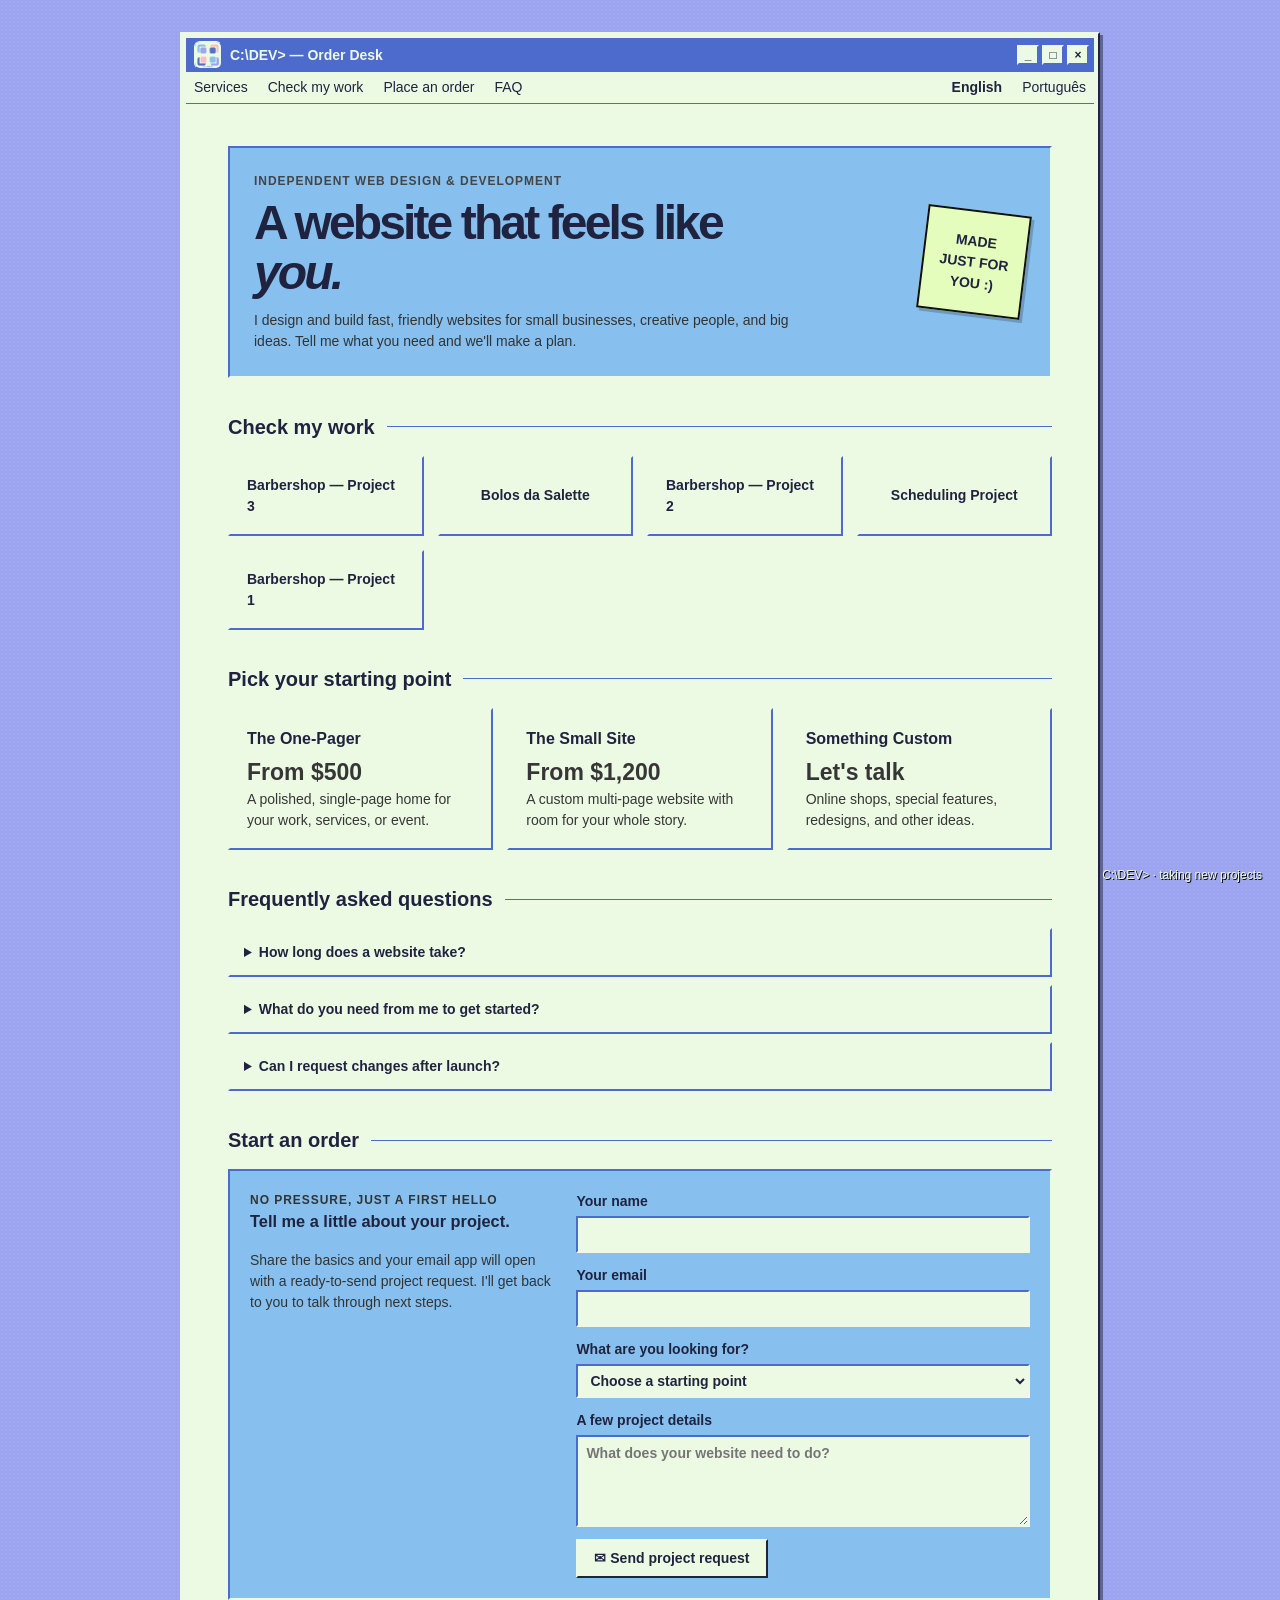
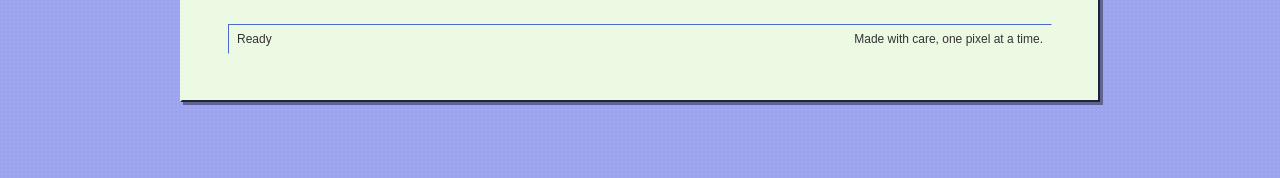
<file: index.html>
<!doctype html>
<html lang="en">
  <head>
    <meta charset="utf-8" />
    <meta name="viewport" content="width=device-width, initial-scale=1" />
    <meta name="theme-color" content="#9CA3EF" />
    <title>C:\DEV&gt; — Custom sites, made to order</title>
    <link rel="icon" type="image/png" href="img/CDEV-2.png" />
    <link rel="stylesheet" href="css/styles.css" />
    <script src="js/main.js" defer></script>
  </head>
  <body>
    <div class="window">
      <header class="titlebar">
        <div class="title">
          <img class="title-icon" src="img/CDEV-2.png" alt="" aria-hidden="true" />
          <span>C:\DEV&gt; — Order Desk</span>
        </div>
        <div class="window-controls" aria-hidden="true">
          <span>_</span><span>□</span><span>×</span>
        </div>
      </header>
      <nav class="menubar" aria-label="Main navigation">
        <a href="#services">Services</a>
        <a href="#work">Check my work</a>
        <a href="#order">Place an order</a>
        <a href="#faq">FAQ</a>
        <a class="language-switch" href="index.html?lang=en" lang="en" aria-current="page">English</a>
        <a href="pt-br.html?lang=pt-BR" lang="pt-BR">Português</a>
      </nav>

      <main>
        <section class="hero" aria-labelledby="hero-title">
          <div>
            <p class="eyebrow">Independent web design &amp; development</p>
            <h1 id="hero-title">A website that feels like <em>you.</em></h1>
            <p>
              I design and build fast, friendly websites for small businesses,
              creative people, and big ideas. Tell me what you need and we'll
              make a plan.
            </p>
          </div>
          <div class="hero-sticker" aria-label="Made just for you">
            MADE<br />JUST FOR<br />YOU :)
          </div>
        </section>

        <section class="section" id="work" aria-labelledby="work-title">
          <div class="section-heading">
            <h2 id="work-title">Check my work</h2>
          </div>
          <div class="work-grid">
            <a class="work-item" href="https://silvamike1710-oss.github.io/barbershop-3/#" target="_blank" rel="noopener noreferrer">
              Barbershop — Project 3
            </a>
            <a class="work-item" href="https://silvamike1710-oss.github.io/BolosDaSalette/" target="_blank" rel="noopener noreferrer">
              Bolos da Salette
            </a>
            <a class="work-item" href="https://silvamike1710-oss.github.io/barbershop-2/" target="_blank" rel="noopener noreferrer">
              Barbershop — Project 2
            </a>
            <a class="work-item" href="https://silvamike1710-oss.github.io/scheduling-project/#agendar" target="_blank" rel="noopener noreferrer">
              Scheduling Project
            </a>
            <a class="work-item" href="https://silvamike1710-oss.github.io/barbershop-1/" target="_blank" rel="noopener noreferrer">
              Barbershop — Project 1
            </a>
          </div>
        </section>

        <section class="section" id="services" aria-labelledby="services-title">
          <div class="section-heading">
            <h2 id="services-title">Pick your starting point</h2>
          </div>
          <div class="packages">
            <article class="package">
              <h3>The One-Pager</h3>
              <p class="price">From $500</p>
              <p>A polished, single-page home for your work, services, or event.</p>
            </article>
            <article class="package">
              <h3>The Small Site</h3>
              <p class="price">From $1,200</p>
              <p>A custom multi-page website with room for your whole story.</p>
            </article>
            <article class="package">
              <h3>Something Custom</h3>
              <p class="price">Let's talk</p>
              <p>Online shops, special features, redesigns, and other ideas.</p>
            </article>
          </div>
        </section>

        <section class="section" id="faq" aria-labelledby="faq-title">
          <div class="section-heading">
            <h2 id="faq-title">Frequently asked questions</h2>
          </div>
          <div class="faq-list">
            <details class="faq-item">
              <summary>How long does a website take?</summary>
              <p>Most projects take about 2–4 weeks, depending on the scope and how quickly content and feedback are ready.</p>
            </details>
            <details class="faq-item">
              <summary>What do you need from me to get started?</summary>
              <p>A little about your goals, the pages or features you need, and any text, images, or brand materials you already have.</p>
            </details>
            <details class="faq-item">
              <summary>Can I request changes after launch?</summary>
              <p>Yes. We’ll review the finished site together, and you can ask about updates or ongoing support whenever you need them.</p>
            </details>
          </div>
        </section>

        <section class="section" id="order" aria-labelledby="order-title">
          <div class="section-heading">
            <h2 id="order-title">Start an order</h2>
          </div>
          <div class="order-panel">
            <div class="order-copy">
              <p class="eyebrow">No pressure, just a first hello</p>
              <h3>Tell me a little about your project.</h3>
              <p>
                Share the basics and your email app will open with a ready-to-send
                project request. I'll get back to you to talk through next steps.
              </p>
            </div>
            <form id="order-form">
              <label>
                Your name
                <input name="name" autocomplete="name" required />
              </label>
              <label>
                Your email
                <input name="email" type="email" autocomplete="email" required />
              </label>
              <label>
                What are you looking for?
                <select name="package" required>
                  <option value="">Choose a starting point</option>
                  <option>The One-Pager</option>
                  <option>The Small Site</option>
                  <option>Something Custom</option>
                </select>
              </label>
              <label>
                A few project details
                <textarea name="details" placeholder="What does your website need to do?" required></textarea>
              </label>
              <button class="button" type="submit">✉ Send project request</button>
            </form>
          </div>
        </section>

        <footer class="statusbar">
          <span>Ready</span>
          <span>Made with care, one pixel at a time.</span>
        </footer>
      </main>
    </div>
    <div class="desktop-note">C:\DEV&gt; · taking new projects</div>
  </body>
</html>
</file>
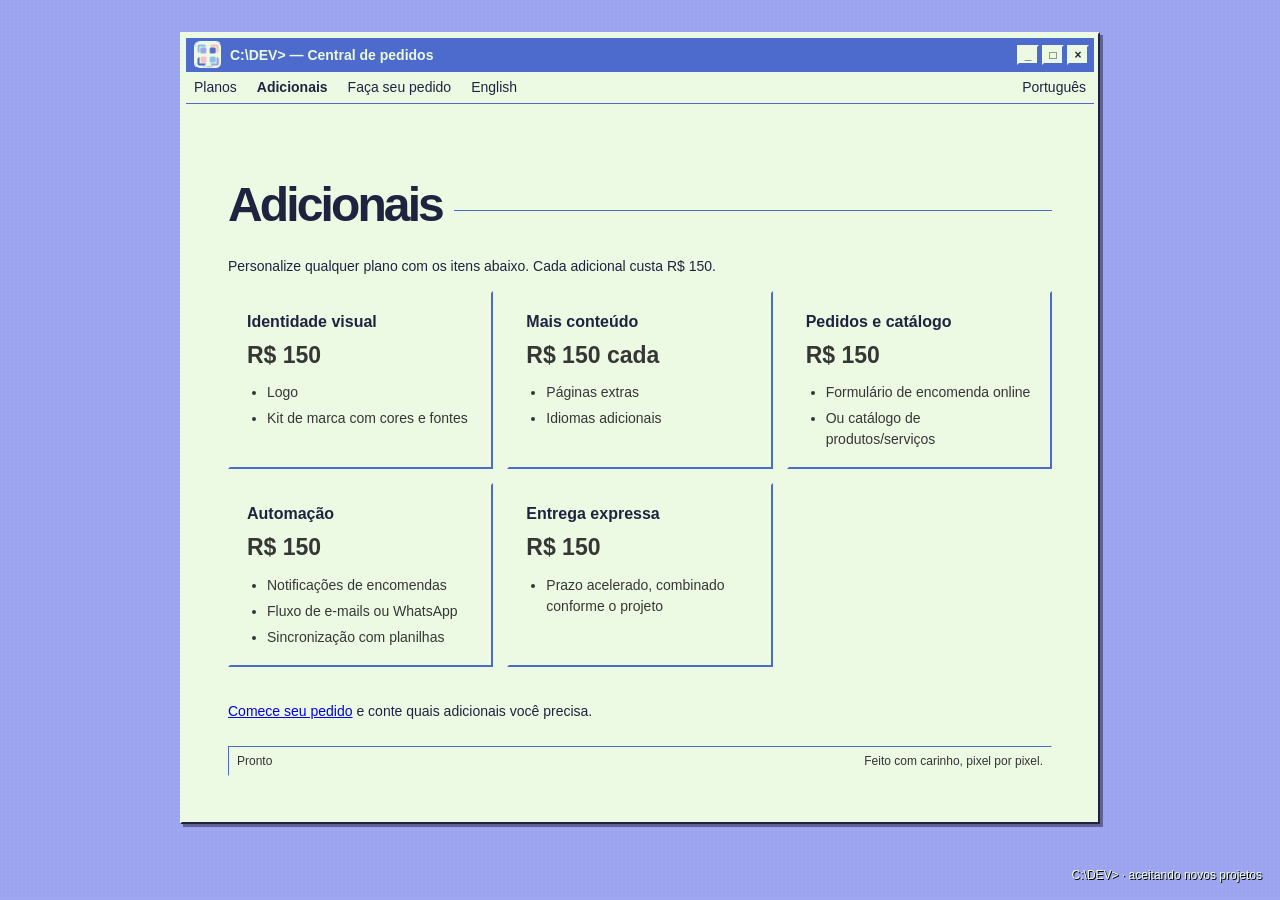
<file: addons.html>
<!doctype html>
<html lang="pt-BR">
  <head>
    <meta charset="utf-8" />
    <meta name="viewport" content="width=device-width, initial-scale=1" />
    <meta name="theme-color" content="#9CA3EF" />
    <title>C:\DEV&gt; — Adicionais</title>
    <link rel="icon" type="image/png" href="img/CDEV-2.png" />
    <link rel="stylesheet" href="css/styles.css" />
  </head>
  <body>
    <div class="window">
      <header class="titlebar">
        <div class="title">
          <img class="title-icon" src="img/CDEV-2.png" alt="" aria-hidden="true" />
          <span>C:\DEV&gt; — Central de pedidos</span>
        </div>
        <div class="window-controls" aria-hidden="true">
          <span>_</span><span>□</span><span>×</span>
        </div>
      </header>
      <nav class="menubar" aria-label="Navegação principal">
        <a href="pt-br.html#services">Planos</a>
        <a href="addons.html" aria-current="page">Adicionais</a>
        <a href="pt-br.html#order">Faça seu pedido</a>
        <a href="index.html?lang=en" lang="en">English</a>
        <a class="language-switch" href="pt-br.html?lang=pt-BR" lang="pt-BR">Português</a>
      </nav>

      <main>
        <section class="section" aria-labelledby="addons-title">
          <div class="section-heading">
            <h1 id="addons-title">Adicionais</h1>
          </div>
          <p>Personalize qualquer plano com os itens abaixo. Cada adicional custa R$ 150.</p>
          <div class="packages">
            <article class="package">
              <h3>Identidade visual</h3>
              <p class="price">R$ 150</p>
              <ul>
                <li>Logo</li>
                <li>Kit de marca com cores e fontes</li>
              </ul>
            </article>
            <article class="package">
              <h3>Mais conteúdo</h3>
              <p class="price">R$ 150 cada</p>
              <ul>
                <li>Páginas extras</li>
                <li>Idiomas adicionais</li>
              </ul>
            </article>
            <article class="package">
              <h3>Pedidos e catálogo</h3>
              <p class="price">R$ 150</p>
              <ul>
                <li>Formulário de encomenda online</li>
                <li>Ou catálogo de produtos/serviços</li>
              </ul>
            </article>
            <article class="package">
              <h3>Automação</h3>
              <p class="price">R$ 150</p>
              <ul>
                <li>Notificações de encomendas</li>
                <li>Fluxo de e-mails ou WhatsApp</li>
                <li>Sincronização com planilhas</li>
              </ul>
            </article>
            <article class="package">
              <h3>Entrega expressa</h3>
              <p class="price">R$ 150</p>
              <ul>
                <li>Prazo acelerado, combinado conforme o projeto</li>
              </ul>
            </article>
          </div>
          <p class="section"><a href="pt-br.html#order">Comece seu pedido</a> e conte quais adicionais você precisa.</p>
        </section>

        <footer class="statusbar">
          <span>Pronto</span>
          <span>Feito com carinho, pixel por pixel.</span>
        </footer>
      </main>
    </div>
    <div class="desktop-note">C:\DEV&gt; · aceitando novos projetos</div>
  </body>
</html>
</file>
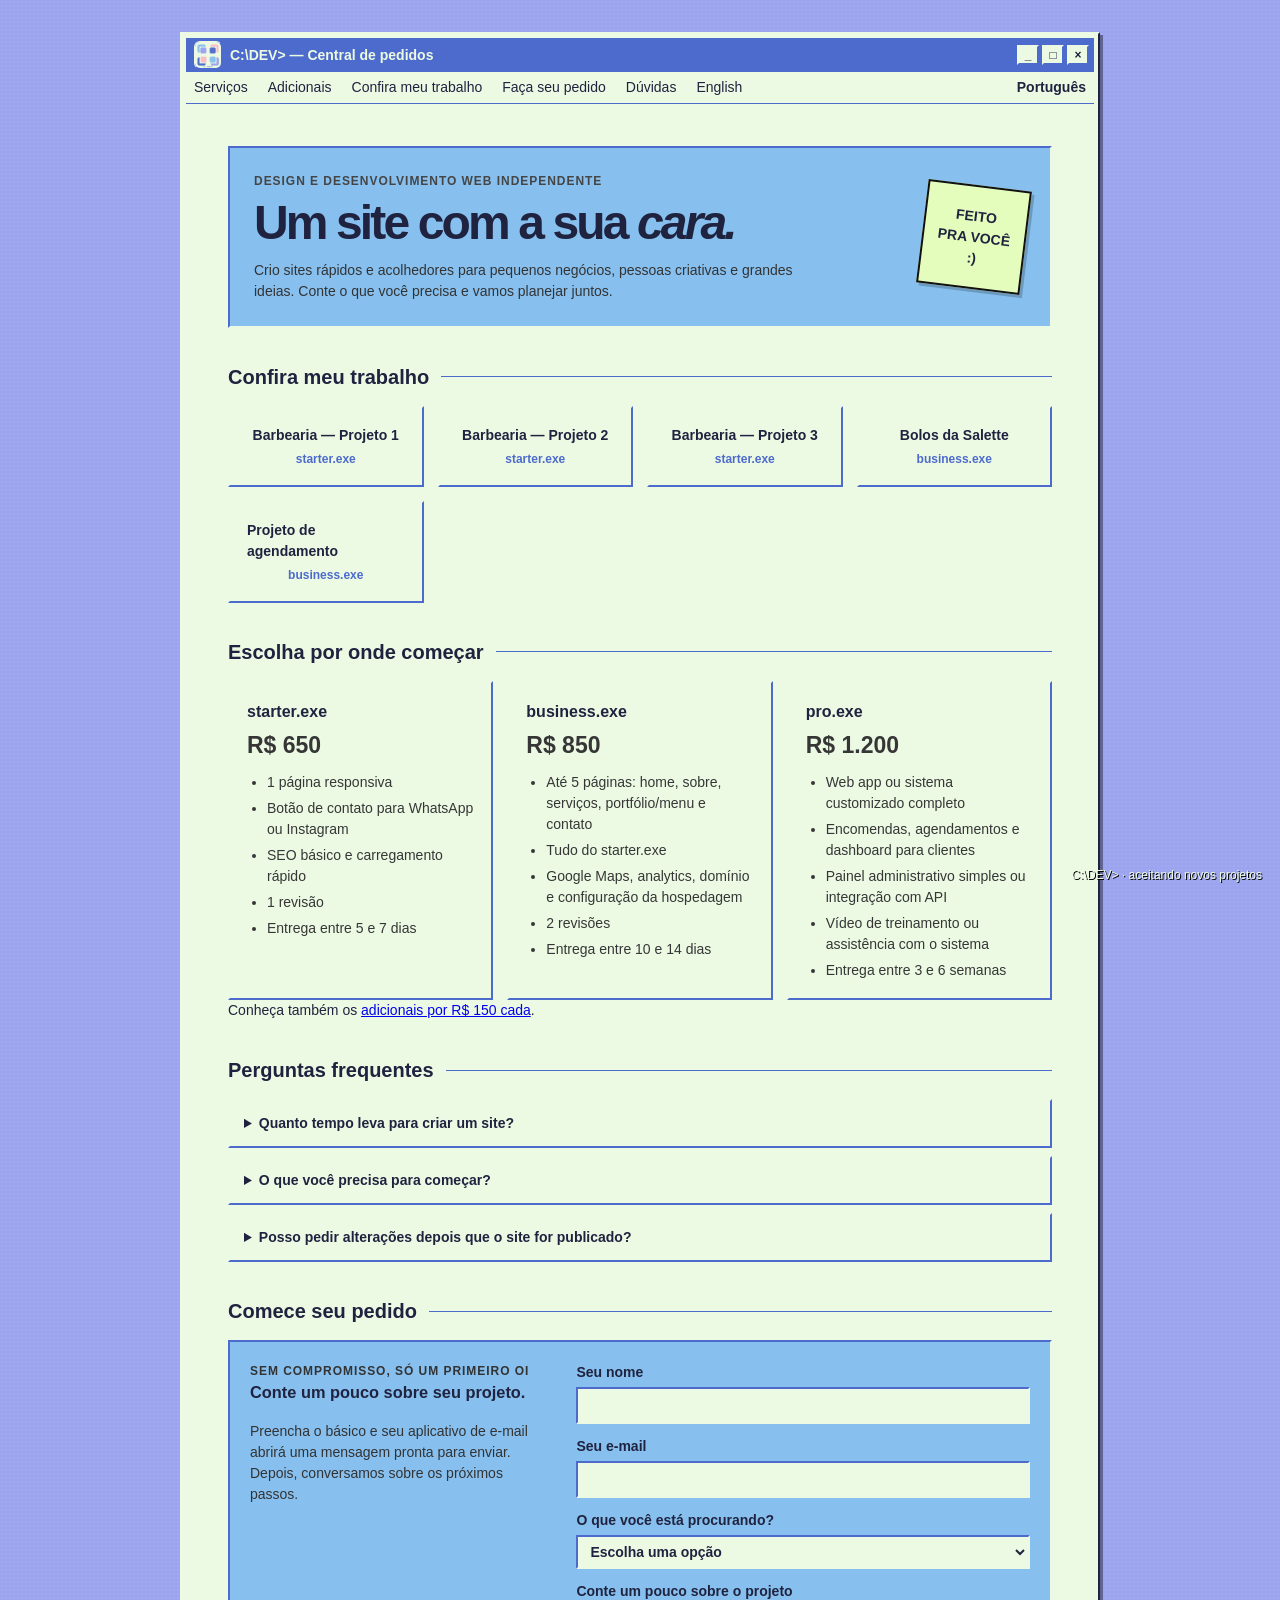
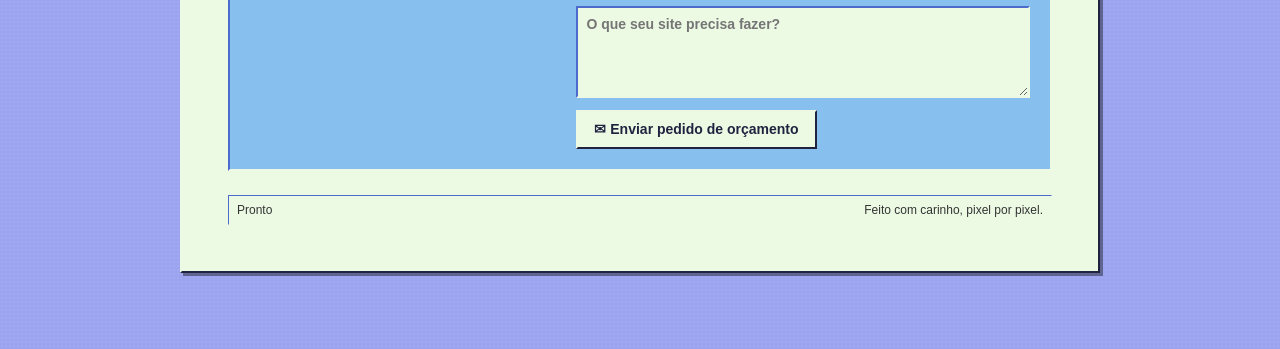
<file: pt-br.html>
<!doctype html>
<html lang="pt-BR">
  <head>
    <meta charset="utf-8" />
    <meta name="viewport" content="width=device-width, initial-scale=1" />
    <meta name="theme-color" content="#9CA3EF" />
    <title>C:\DEV&gt; — Sites personalizados sob encomenda</title>
    <link rel="icon" type="image/png" href="img/CDEV-2.png" />
    <link rel="stylesheet" href="css/styles.css" />
    <script src="js/main.js" defer></script>
  </head>
  <body>
    <div class="window">
      <header class="titlebar">
        <div class="title">
          <img class="title-icon" src="img/CDEV-2.png" alt="" aria-hidden="true" />
          <span>C:\DEV&gt; — Central de pedidos</span>
        </div>
        <div class="window-controls" aria-hidden="true">
          <span>_</span><span>□</span><span>×</span>
        </div>
      </header>
      <nav class="menubar" aria-label="Navegação principal">
        <a href="#services">Serviços</a>
        <a href="addons.html">Adicionais</a>
        <a href="#work">Confira meu trabalho</a>
        <a href="#order">Faça seu pedido</a>
        <a href="#faq">Dúvidas</a>
        <a href="index.html?lang=en" lang="en">English</a>
        <a class="language-switch" href="pt-br.html?lang=pt-BR" lang="pt-BR" aria-current="page">Português</a>
      </nav>

      <main>
        <section class="hero" aria-labelledby="hero-title">
          <div>
            <p class="eyebrow">Design e desenvolvimento web independente</p>
            <h1 id="hero-title">Um site com a sua <em>cara.</em></h1>
            <p>
              Crio sites rápidos e acolhedores para pequenos negócios, pessoas
              criativas e grandes ideias. Conte o que você precisa e vamos
              planejar juntos.
            </p>
          </div>
          <div class="hero-sticker" aria-label="Feito para você">
            FEITO<br />PRA VOCÊ<br />:)
          </div>
        </section>

        <section class="section" id="work" aria-labelledby="work-title">
          <div class="section-heading">
            <h2 id="work-title">Confira meu trabalho</h2>
          </div>
          <div class="work-grid">
            <a class="work-item" href="https://silvamike1710-oss.github.io/barbershop-1/" target="_blank" rel="noopener noreferrer">
              <span>Barbearia — Projeto 1</span>
              <span class="work-tier">starter.exe</span>
            </a>
            <a class="work-item" href="https://silvamike1710-oss.github.io/barbershop-2/" target="_blank" rel="noopener noreferrer">
              <span>Barbearia — Projeto 2</span>
              <span class="work-tier">starter.exe</span>
            </a>
            <a class="work-item" href="https://silvamike1710-oss.github.io/barbershop-3/#" target="_blank" rel="noopener noreferrer">
              <span>Barbearia — Projeto 3</span>
              <span class="work-tier">starter.exe</span>
            </a>
            <a class="work-item" href="https://silvamike1710-oss.github.io/BolosDaSalette/" target="_blank" rel="noopener noreferrer">
              <span>Bolos da Salette</span>
              <span class="work-tier">business.exe</span>
            </a>
            <a class="work-item" href="https://silvamike1710-oss.github.io/scheduling-project/#agendar" target="_blank" rel="noopener noreferrer">
              <span>Projeto de agendamento</span>
              <span class="work-tier">business.exe</span>
            </a>
          </div>
        </section>

        <section class="section" id="services" aria-labelledby="services-title">
          <div class="section-heading">
            <h2 id="services-title">Escolha por onde começar</h2>
          </div>
          <div class="packages">
            <article class="package">
              <h3>starter.exe</h3>
              <p class="price">R$ 650</p>
              <ul>
                <li>1 página responsiva</li>
                <li>Botão de contato para WhatsApp ou Instagram</li>
                <li>SEO básico e carregamento rápido</li>
                <li>1 revisão</li>
                <li>Entrega entre 5 e 7 dias</li>
              </ul>
            </article>
            <article class="package">
              <h3>business.exe</h3>
              <p class="price">R$ 850</p>
              <ul>
                <li>Até 5 páginas: home, sobre, serviços, portfólio/menu e contato</li>
                <li>Tudo do starter.exe</li>
                <li>Google Maps, analytics, domínio e configuração da hospedagem</li>
                <li>2 revisões</li>
                <li>Entrega entre 10 e 14 dias</li>
              </ul>
            </article>
            <article class="package">
              <h3>pro.exe</h3>
              <p class="price">R$ 1.200</p>
              <ul>
                <li>Web app ou sistema customizado completo</li>
                <li>Encomendas, agendamentos e dashboard para clientes</li>
                <li>Painel administrativo simples ou integração com API</li>
                <li>Vídeo de treinamento ou assistência com o sistema</li>
                <li>Entrega entre 3 e 6 semanas</li>
              </ul>
            </article>
          </div>
          <p>Conheça também os <a href="addons.html">adicionais por R$ 150 cada</a>.</p>
        </section>

        <section class="section" id="faq" aria-labelledby="faq-title">
          <div class="section-heading">
            <h2 id="faq-title">Perguntas frequentes</h2>
          </div>
          <div class="faq-list">
            <details class="faq-item">
              <summary>Quanto tempo leva para criar um site?</summary>
              <p>A maioria dos projetos leva de 2 a 4 semanas, dependendo do escopo e da rapidez para recebermos o conteúdo e o retorno.</p>
            </details>
            <details class="faq-item">
              <summary>O que você precisa para começar?</summary>
              <p>Um resumo dos seus objetivos, das páginas ou recursos necessários e dos textos, imagens ou materiais da sua marca que já tiver.</p>
            </details>
            <details class="faq-item">
              <summary>Posso pedir alterações depois que o site for publicado?</summary>
              <p>Sim. Vamos revisar o site final juntos, e você pode conversar comigo sobre atualizações ou suporte contínuo quando precisar.</p>
            </details>
          </div>
        </section>

        <section class="section" id="order" aria-labelledby="order-title">
          <div class="section-heading">
            <h2 id="order-title">Comece seu pedido</h2>
          </div>
          <div class="order-panel">
            <div class="order-copy">
              <p class="eyebrow">Sem compromisso, só um primeiro oi</p>
              <h3>Conte um pouco sobre seu projeto.</h3>
              <p>
                Preencha o básico e seu aplicativo de e-mail abrirá uma mensagem
                pronta para enviar. Depois, conversamos sobre os próximos passos.
              </p>
            </div>
            <form id="order-form">
              <label>
                Seu nome
                <input name="name" autocomplete="name" required />
              </label>
              <label>
                Seu e-mail
                <input name="email" type="email" autocomplete="email" required />
              </label>
              <label>
                O que você está procurando?
                <select name="package" required>
                  <option value="">Escolha uma opção</option>
                  <option>starter.exe — R$ 650</option>
                  <option>business.exe — R$ 850</option>
                  <option>pro.exe — R$ 1.200</option>
                  <option>Adicionais</option>
                </select>
              </label>
              <label>
                Conte um pouco sobre o projeto
                <textarea name="details" placeholder="O que seu site precisa fazer?" required></textarea>
              </label>
              <button class="button" type="submit">✉ Enviar pedido de orçamento</button>
            </form>
          </div>
        </section>

        <footer class="statusbar">
          <span>Pronto</span>
          <span>Feito com carinho, pixel por pixel.</span>
        </footer>
      </main>
    </div>
    <div class="desktop-note">C:\DEV&gt; · aceitando novos projetos</div>
  </body>
</html>
</file>
<file: css/styles.css>
:root {
        color-scheme: light;
        --desktop: #9CA3EF;
        --gray: #ECFAE4;
        --dark: #4D6BCC;
        --white: #ECFAE4;
        --navy: #4D6BCC;
        --sky: #87C0EF;
        --lime: #E4FDBC;
        --ink: #20233F;
      }

      * {
        box-sizing: border-box;
      }

      body {
        min-height: 100vh;
        margin: 0;
        padding: 32px 18px 76px;
        background-color: var(--desktop);
        background-image: radial-gradient(#ffffff12 1px, transparent 1px);
        background-size: 4px 4px;
        color: var(--ink);
        font-family: "MS Sans Serif", Tahoma, Geneva, sans-serif;
        font-size: 14px;
        line-height: 1.5;
      }

      button,
      input,
      select,
      textarea {
        font: inherit;
      }

      .window {
        width: min(100%, 920px);
        margin: 0 auto;
        padding: 4px;
        background: var(--gray);
        border: 2px solid;
        border-color: var(--white) var(--ink) var(--ink) var(--white);
        box-shadow: 3px 3px 0 #0006;
      }

      .titlebar {
        display: flex;
        align-items: center;
        justify-content: space-between;
        min-height: 30px;
        padding: 3px 5px 3px 8px;
        background: var(--navy);
        color: var(--white);
        font-weight: 700;
      }

      .title {
        display: flex;
        align-items: center;
        gap: 8px;
      }

      .title-icon {
        display: block;
        width: 28px;
        height: 28px;
        object-fit: cover;
        border-radius: 6px;
        background: var(--gray);
        color: var(--navy);
        border: 1px solid;
        border-color: var(--white) var(--dark) var(--dark) var(--white);
        font-size: 12px;
      }

      .window-controls {
        display: flex;
        gap: 3px;
      }

      .window-controls span {
        display: grid;
        width: 22px;
        height: 20px;
        place-items: center;
        background: var(--gray);
        border: 2px solid;
        border-color: var(--white) var(--dark) var(--dark) var(--white);
        color: var(--ink);
        font-size: 12px;
        line-height: 1;
      }

      .menubar {
        display: flex;
        flex-wrap: wrap;
        gap: 20px;
        padding: 5px 8px;
        border-bottom: 1px solid var(--dark);
      }

      .language-switch {
        margin-left: auto;
      }

      .menubar a[aria-current="page"] {
        font-weight: 700;
      }

      .menubar a {
        color: var(--ink);
        text-decoration: none;
      }

      .menubar a:hover {
        text-decoration: underline;
      }

      main {
        padding: clamp(20px, 5vw, 42px);
      }

      .hero {
        display: grid;
        grid-template-columns: 1fr auto;
        align-items: center;
        gap: 24px;
        padding: 24px;
        background: var(--sky);
        border: 2px solid;
        border-color: var(--dark) var(--white) var(--white) var(--dark);
      }

      .eyebrow {
        margin: 0 0 8px;
        color: #454545;
        font-size: 12px;
        font-weight: 700;
        letter-spacing: 0.08em;
        text-transform: uppercase;
      }

      h1,
      h2,
      h3,
      p {
        margin-top: 0;
      }

      h1 {
        max-width: 550px;
        margin-bottom: 12px;
        font-size: clamp(30px, 5vw, 48px);
        letter-spacing: -0.06em;
        line-height: 1.04;
      }

      .hero p:last-child {
        max-width: 540px;
        margin-bottom: 0;
        color: #333;
      }

      .hero-sticker {
        display: grid;
        width: 104px;
        height: 104px;
        place-items: center;
        padding: 10px;
        transform: rotate(7deg);
        background: var(--lime);
        border: 2px solid #111;
        box-shadow: 3px 3px 0 #0003;
        font-weight: 700;
        text-align: center;
      }

      .section {
        margin-top: 34px;
      }

      .section-heading {
        display: flex;
        align-items: center;
        gap: 12px;
        margin-bottom: 14px;
      }

      .section-heading h2 {
        margin: 0;
        font-size: 20px;
      }

      .section-heading::after {
        height: 1px;
        flex: 1;
        background: var(--dark);
        box-shadow: 0 1px var(--white);
        content: "";
      }

      .packages {
        display: grid;
        grid-template-columns: repeat(3, minmax(0, 1fr));
        gap: 14px;
      }

      .work-grid {
        display: grid;
        grid-template-columns: repeat(auto-fit, minmax(min(100%, 180px), 1fr));
        gap: 14px;
      }

      .work-item {
        min-height: 74px;
        display: flex;
        flex-direction: column;
        align-items: center;
        justify-content: center;
        gap: 4px;
        padding: 17px;
        background: var(--gray);
        border: 2px solid;
        border-color: var(--white) var(--dark) var(--dark) var(--white);
        color: var(--ink);
        font-weight: 700;
        text-decoration: none;
      }

      .work-tier {
        color: var(--navy);
        font-size: 12px;
      }

      .work-item:hover {
        background: var(--lime);
        text-decoration: underline;
      }

      .work-item:focus-visible {
        outline: 2px dotted var(--navy);
        outline-offset: 3px;
      }

      .package {
        padding: 17px;
        background: var(--gray);
        border: 2px solid;
        border-color: var(--white) var(--dark) var(--dark) var(--white);
      }

      .package h3 {
        margin-bottom: 4px;
        font-size: 16px;
      }

      .price {
        margin-bottom: 10px;
        color: var(--navy);
        font-size: 23px;
        font-weight: 700;
      }

      .price small {
        color: #444;
        font-size: 12px;
        font-weight: 400;
      }

      .package p {
        margin-bottom: 0;
        color: #363636;
      }

      .package ul {
        margin: 10px 0 0;
        padding-left: 20px;
        color: #363636;
      }

      .package li + li {
        margin-top: 5px;
      }

      .faq-list {
        display: grid;
        gap: 8px;
      }

      .faq-item {
        padding: 12px 14px;
        background: var(--gray);
        border: 2px solid;
        border-color: var(--white) var(--dark) var(--dark) var(--white);
      }

      .faq-item summary {
        font-weight: 700;
        cursor: pointer;
      }

      .faq-item p {
        margin: 10px 0 0;
        color: #363636;
      }

      .order-panel {
        display: grid;
        grid-template-columns: 0.8fr 1.2fr;
        gap: 24px;
        padding: 20px;
        background: var(--sky);
        border: 2px solid;
        border-color: var(--dark) var(--white) var(--white) var(--dark);
      }

      .order-copy p {
        margin-bottom: 0;
        color: #333;
      }

      form {
        display: grid;
        gap: 12px;
      }

      label {
        display: grid;
        gap: 4px;
        font-weight: 700;
      }

      input,
      select,
      textarea {
        width: 100%;
        min-height: 34px;
        padding: 6px 8px;
        background: var(--white);
        border: 2px solid;
        border-color: var(--dark) var(--white) var(--white) var(--dark);
        border-radius: 0;
        color: var(--ink);
      }

      textarea {
        min-height: 92px;
        resize: vertical;
      }

      input:focus,
      select:focus,
      textarea:focus {
        outline: 2px dotted var(--navy);
        outline-offset: 2px;
      }

      .button {
        justify-self: start;
        min-height: 38px;
        padding: 7px 16px;
        background: var(--gray);
        border: 2px solid;
        border-color: var(--white) var(--ink) var(--ink) var(--white);
        border-radius: 0;
        color: var(--ink);
        font-weight: 700;
        cursor: pointer;
      }

      .button:active {
        border-color: var(--ink) var(--white) var(--white) var(--ink);
      }

      .statusbar {
        display: flex;
        justify-content: space-between;
        gap: 12px;
        margin-top: 24px;
        padding: 5px 8px;
        border: 1px solid;
        border-color: var(--dark) var(--white) var(--white) var(--dark);
        color: #333;
        font-size: 12px;
      }

      .desktop-note {
        position: fixed;
        right: 18px;
        bottom: 16px;
        color: var(--white);
        font-size: 12px;
        text-shadow: 1px 1px #000;
      }

      @media (max-width: 650px) {
        body {
          padding: 12px 8px 54px;
        }

        .hero {
          grid-template-columns: 1fr;
        }

        .hero-sticker {
          width: 82px;
          height: 82px;
        }

        .packages,
        .order-panel {
          grid-template-columns: 1fr;
        }

        main {
          padding: 18px 12px;
        }
      }
</file>
